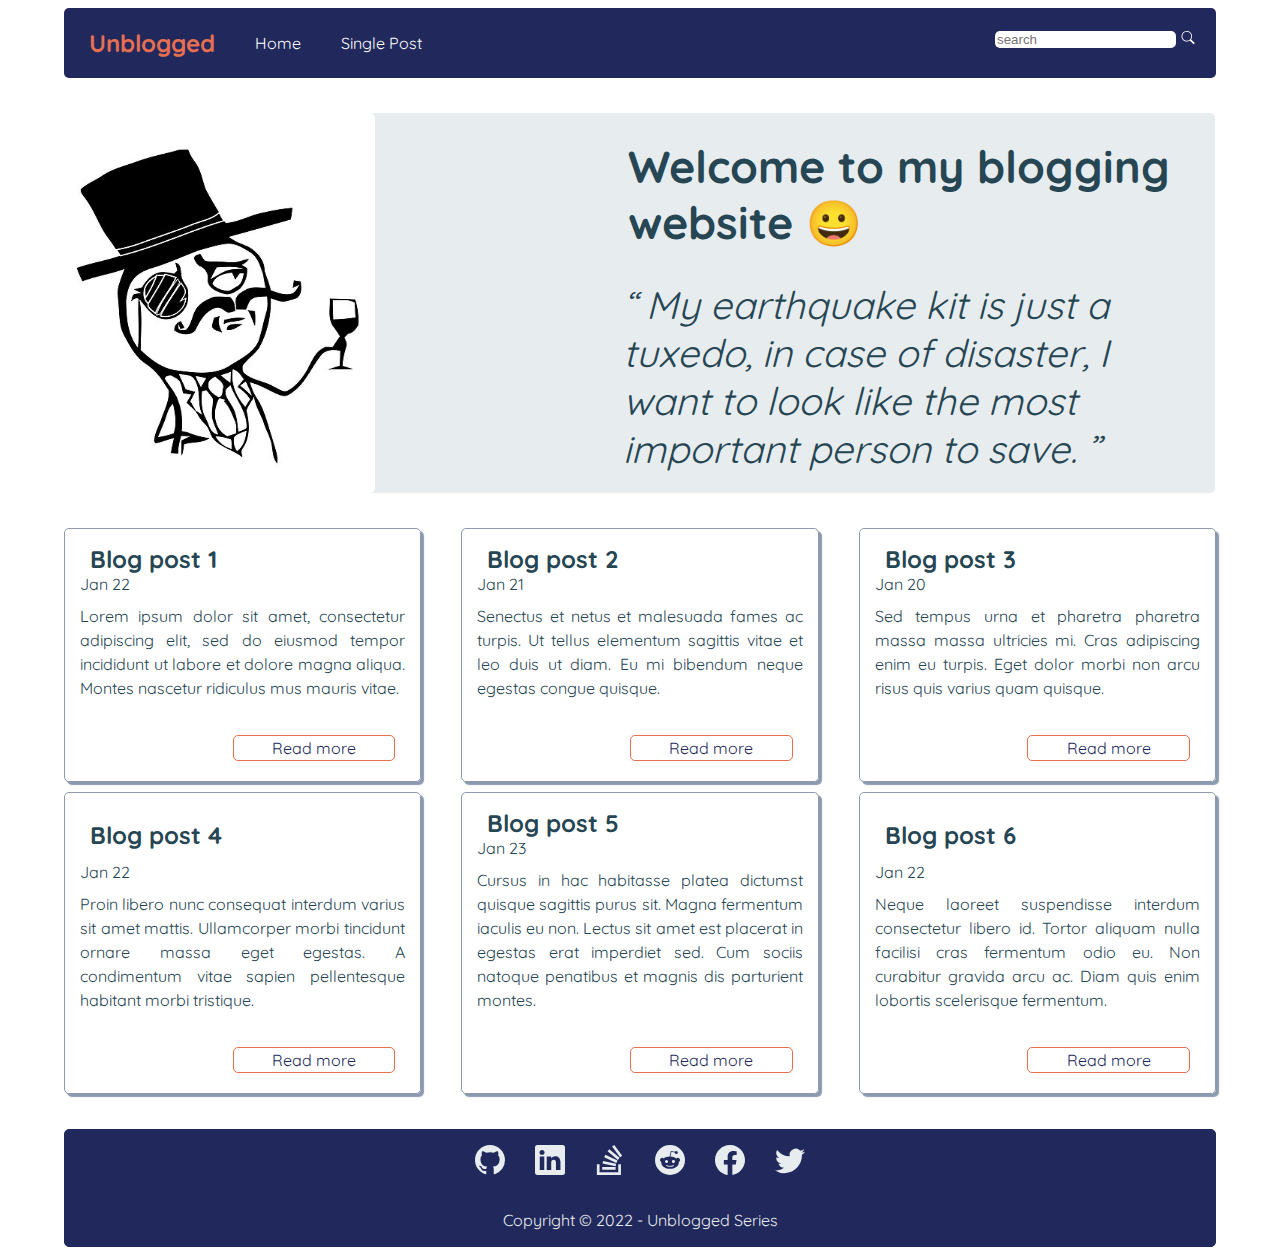
<file: index.html>
<!doctype html>
<html class="no-js" lang="en">

<head>
    <meta charset="utf-8">
    <meta http-equiv="x-ua-compatible" content="ie=edge">
    <title>Unblogged - Home</title>
    <meta name="description" content="Personal Blog Website">
    <meta name="viewport" content="width=device-width, initial-scale=1">

    <!-- Place favicon.ico in the root directory -->

    <link rel="preconnect" href="https://fonts.googleapis.com">
    <link rel="preconnect" href="https://fonts.gstatic.com" crossorigin>
    <link href="https://fonts.googleapis.com/css2?family=Quicksand&display=swap" rel="stylesheet">
    <link rel="stylesheet" href="css/styles.css" media="screen" />

</head>

<body>
    <!--[if lt IE 8]>
            <p class="browserupgrade">
            You are using an <strong>outdated</strong> browser. Please
            <a href="http://browsehappy.com/">upgrade your browser</a> to improve
            your experience.
            </p>
        <![endif]-->

    <div class="container blog-home">
        <!-- navbar -->
        <header class="navigation">
            <nav class="navbar">
                <ul class="nav-items">
                    <li id="sitename"><a href="#"> Unblogged </a> </li>
                    <li><a href="/">Home</a> </li>
                    <!-- <li><a href="index.html">Home</a> </li> -->
                    <li><a href="post.html">Single Post</a> </li>
                </ul>
                <form id="search-form" action="#">
                    <input type="text" placeholder="search" value="" />
                    <span>
                        <svg xmlns="http://www.w3.org/2000/svg" width="16" height="13" fill="currentColor"
                            class="bi bi-search" viewBox="0 0 16 16">
                            <path
                                d="M11.742 10.344a6.5 6.5 0 1 0-1.397 1.398h-.001c.03.04.062.078.098.115l3.85 3.85a1 1 0 0 0 1.415-1.414l-3.85-3.85a1.007 1.007 0 0 0-.115-.1zM12 6.5a5.5 5.5 0 1 1-11 0 5.5 5.5 0 0 1 11 0z" />
                        </svg>
                    </span>
                </form>
            </nav>
        </header>

        <div class="jumbo">
            <div class="jumbo-img">
                <img src="images/monocle-meme.jpg" alt="Monocle image" />
            </div>
            <div class="jumbo-text">
            <h1>Welcome to my blogging website 😀 </h1>
            <q>
                My earthquake kit is just a tuxedo,  in case of disaster,
                I want to look like the most important person to save.
            </q>
            </div>
        </div>

        <div class="content">
            <div class="post-card">
                <h3>Blog post 1</h3>
                <span>Jan 22</span>
                <p>
                    Lorem ipsum dolor sit amet, consectetur adipiscing elit, sed do eiusmod tempor
                    incididunt ut labore et dolore magna aliqua. Montes nascetur ridiculus mus mauris vitae.
                </p>
                <a href="post.html">
                    <div class="read-more">
                        Read more
                    </div>
                </a>
            </div>
            <div class="post-card">
                <h3>Blog post 2</h3>
                <span>Jan 21</span>
                <p>
                    Senectus et netus et malesuada fames ac turpis. Ut tellus elementum sagittis vitae et
                    leo duis ut diam. Eu mi bibendum neque egestas congue quisque.
                </p>
                <a href="post.html">
                    <div class="read-more">
                        Read more
                    </div>
                </a>
            </div>
            <div class="post-card">
                <h3>Blog post 3</h3>
                <span>Jan 20</span>
                <p>
                    Sed tempus urna et pharetra pharetra massa massa ultricies mi. Cras adipiscing enim
                    eu turpis. Eget dolor morbi non arcu risus quis varius quam quisque.
                </p>
                <a href="post.html">
                    <div class="read-more">
                        Read more
                    </div>
                </a>
            </div>

            <div class="post-card">
                <h3>Blog post 4</h3>
                <span>Jan 22</span>
                <p>
                    Proin libero nunc consequat interdum varius sit amet mattis. Ullamcorper morbi tincidunt
                    ornare massa eget egestas. A condimentum vitae sapien pellentesque habitant morbi tristique.
                </p>
                <a href="post.html">
                    <div class="read-more">
                        Read more
                    </div>
                </a>
            </div>

            <div class="post-card">
                <h3>Blog post 5</h3>
                <span>Jan 23</span>
                <p>
                    Cursus in hac habitasse platea dictumst quisque sagittis purus sit. Magna fermentum iaculis
                    eu non. Lectus sit amet est placerat in egestas erat imperdiet sed. Cum sociis natoque
                    penatibus et magnis dis parturient montes.
                </p>
                <a href="post.html">
                    <div class="read-more">
                        Read more
                    </div>
                </a>
            </div>

            <div class="post-card">
                <h3>Blog post 6</h3>
                <span>Jan 22</span>
                <p>
                    Neque laoreet suspendisse interdum consectetur libero id. Tortor aliquam nulla facilisi cras
                    fermentum odio eu. Non curabitur gravida arcu ac. Diam quis enim lobortis scelerisque fermentum.
                </p>
                <a href="post.html">
                    <div class="read-more">
                        Read more
                    </div>
                </a>
            </div>

        </div>

        <footer>
            <div class="footer-contents">
                <div class="socials">
                    <a href="https://github.com/mainaksamuel" target="_blank">
                        <svg xmlns="http://www.w3.org/2000/svg" width="30" height="30" fill="currentColor"
                            class="bi bi-github" viewBox="0 0 16 16">
                            <path
                                d="M8 0C3.58 0 0 3.58 0 8c0 3.54 2.29 6.53 5.47 7.59.4.07.55-.17.55-.38 0-.19-.01-.82-.01-1.49-2.01.37-2.53-.49-2.69-.94-.09-.23-.48-.94-.82-1.13-.28-.15-.68-.52-.01-.53.63-.01 1.08.58 1.23.82.72 1.21 1.87.87 2.33.66.07-.52.28-.87.51-1.07-1.78-.2-3.64-.89-3.64-3.95 0-.87.31-1.59.82-2.15-.08-.2-.36-1.02.08-2.12 0 0 .67-.21 2.2.82.64-.18 1.32-.27 2-.27.68 0 1.36.09 2 .27 1.53-1.04 2.2-.82 2.2-.82.44 1.1.16 1.92.08 2.12.51.56.82 1.27.82 2.15 0 3.07-1.87 3.75-3.65 3.95.29.25.54.73.54 1.48 0 1.07-.01 1.93-.01 2.2 0 .21.15.46.55.38A8.012 8.012 0 0 0 16 8c0-4.42-3.58-8-8-8z" />
                        </svg>
                    </a>
                    <a href="https://linkedin.com/" target="_blank">
                        <svg xmlns="http://www.w3.org/2000/svg" width="30" height="30" fill="currentColor"
                            class="bi bi-linkedin" viewBox="0 0 16 16">
                            <path
                                d="M0 1.146C0 .513.526 0 1.175 0h13.65C15.474 0 16 .513 16 1.146v13.708c0 .633-.526 1.146-1.175 1.146H1.175C.526 16 0 15.487 0 14.854V1.146zm4.943 12.248V6.169H2.542v7.225h2.401zm-1.2-8.212c.837 0 1.358-.554 1.358-1.248-.015-.709-.52-1.248-1.342-1.248-.822 0-1.359.54-1.359 1.248 0 .694.521 1.248 1.327 1.248h.016zm4.908 8.212V9.359c0-.216.016-.432.08-.586.173-.431.568-.878 1.232-.878.869 0 1.216.662 1.216 1.634v3.865h2.401V9.25c0-2.22-1.184-3.252-2.764-3.252-1.274 0-1.845.7-2.165 1.193v.025h-.016a5.54 5.54 0 0 1 .016-.025V6.169h-2.4c.03.678 0 7.225 0 7.225h2.4z" />
                        </svg>
                    </a>
                    <a href="https://stackoverflow.com/" target="_blank">
                        <svg xmlns="http://www.w3.org/2000/svg" width="30" height="30" fill="currentColor"
                            class="bi bi-stack-overflow" viewBox="0 0 16 16">
                            <path d="M12.412 14.572V10.29h1.428V16H1v-5.71h1.428v4.282h9.984z" />
                            <path
                                d="M3.857 13.145h7.137v-1.428H3.857v1.428zM10.254 0 9.108.852l4.26 5.727 1.146-.852L10.254 0zm-3.54 3.377 5.484 4.567.913-1.097L7.627 2.28l-.914 1.097zM4.922 6.55l6.47 3.013.603-1.294-6.47-3.013-.603 1.294zm-.925 3.344 6.985 1.469.294-1.398-6.985-1.468-.294 1.397z" />
                        </svg>
                    </a>
                    <a href="https://reddit.com/" target="_blank">
                        <svg xmlns="http://www.w3.org/2000/svg" width="30" height="30" fill="currentColor"
                            class="bi bi-reddit" viewBox="0 0 16 16">
                            <path
                                d="M6.167 8a.831.831 0 0 0-.83.83c0 .459.372.84.83.831a.831.831 0 0 0 0-1.661zm1.843 3.647c.315 0 1.403-.038 1.976-.611a.232.232 0 0 0 0-.306.213.213 0 0 0-.306 0c-.353.363-1.126.487-1.67.487-.545 0-1.308-.124-1.671-.487a.213.213 0 0 0-.306 0 .213.213 0 0 0 0 .306c.564.563 1.652.61 1.977.61zm.992-2.807c0 .458.373.83.831.83.458 0 .83-.381.83-.83a.831.831 0 0 0-1.66 0z" />
                            <path
                                d="M16 8A8 8 0 1 1 0 8a8 8 0 0 1 16 0zm-3.828-1.165c-.315 0-.602.124-.812.325-.801-.573-1.9-.945-3.121-.993l.534-2.501 1.738.372a.83.83 0 1 0 .83-.869.83.83 0 0 0-.744.468l-1.938-.41a.203.203 0 0 0-.153.028.186.186 0 0 0-.086.134l-.592 2.788c-1.24.038-2.358.41-3.17.992-.21-.2-.496-.324-.81-.324a1.163 1.163 0 0 0-.478 2.224c-.02.115-.029.23-.029.353 0 1.795 2.091 3.256 4.669 3.256 2.577 0 4.668-1.451 4.668-3.256 0-.114-.01-.238-.029-.353.401-.181.688-.592.688-1.069 0-.65-.525-1.165-1.165-1.165z" />
                        </svg>
                    </a>
                    <a href="https://facebook.com">
                        <svg xmlns="http://www.w3.org/2000/svg" width="30" height="30" fill="currentColor"
                            class="bi bi-facebook" viewBox="0 0 16 16">
                            <path
                                d="M16 8.049c0-4.446-3.582-8.05-8-8.05C3.58 0-.002 3.603-.002 8.05c0 4.017 2.926 7.347 6.75 7.951v-5.625h-2.03V8.05H6.75V6.275c0-2.017 1.195-3.131 3.022-3.131.876 0 1.791.157 1.791.157v1.98h-1.009c-.993 0-1.303.621-1.303 1.258v1.51h2.218l-.354 2.326H9.25V16c3.824-.604 6.75-3.934 6.75-7.951z" />
                        </svg>
                    </a>
                    <a href="https://twitter.com/" target="_blank">
                        <svg xmlns="http://www.w3.org/2000/svg" width="30" height="30" fill="currentColor"
                            class="bi bi-twitter" viewBox="0 0 16 16">
                            <path
                                d="M5.026 15c6.038 0 9.341-5.003 9.341-9.334 0-.14 0-.282-.006-.422A6.685 6.685 0 0 0 16 3.542a6.658 6.658 0 0 1-1.889.518 3.301 3.301 0 0 0 1.447-1.817 6.533 6.533 0 0 1-2.087.793A3.286 3.286 0 0 0 7.875 6.03a9.325 9.325 0 0 1-6.767-3.429 3.289 3.289 0 0 0 1.018 4.382A3.323 3.323 0 0 1 .64 6.575v.045a3.288 3.288 0 0 0 2.632 3.218 3.203 3.203 0 0 1-.865.115 3.23 3.23 0 0 1-.614-.057 3.283 3.283 0 0 0 3.067 2.277A6.588 6.588 0 0 1 .78 13.58a6.32 6.32 0 0 1-.78-.045A9.344 9.344 0 0 0 5.026 15z" />
                        </svg>
                    </a>
                </div> <!-- end of socials -->
                <p> Copyright © 2022 - Unblogged Series </p>
            </div>
        </footer>
    </div>
</body>

</html>
</file>
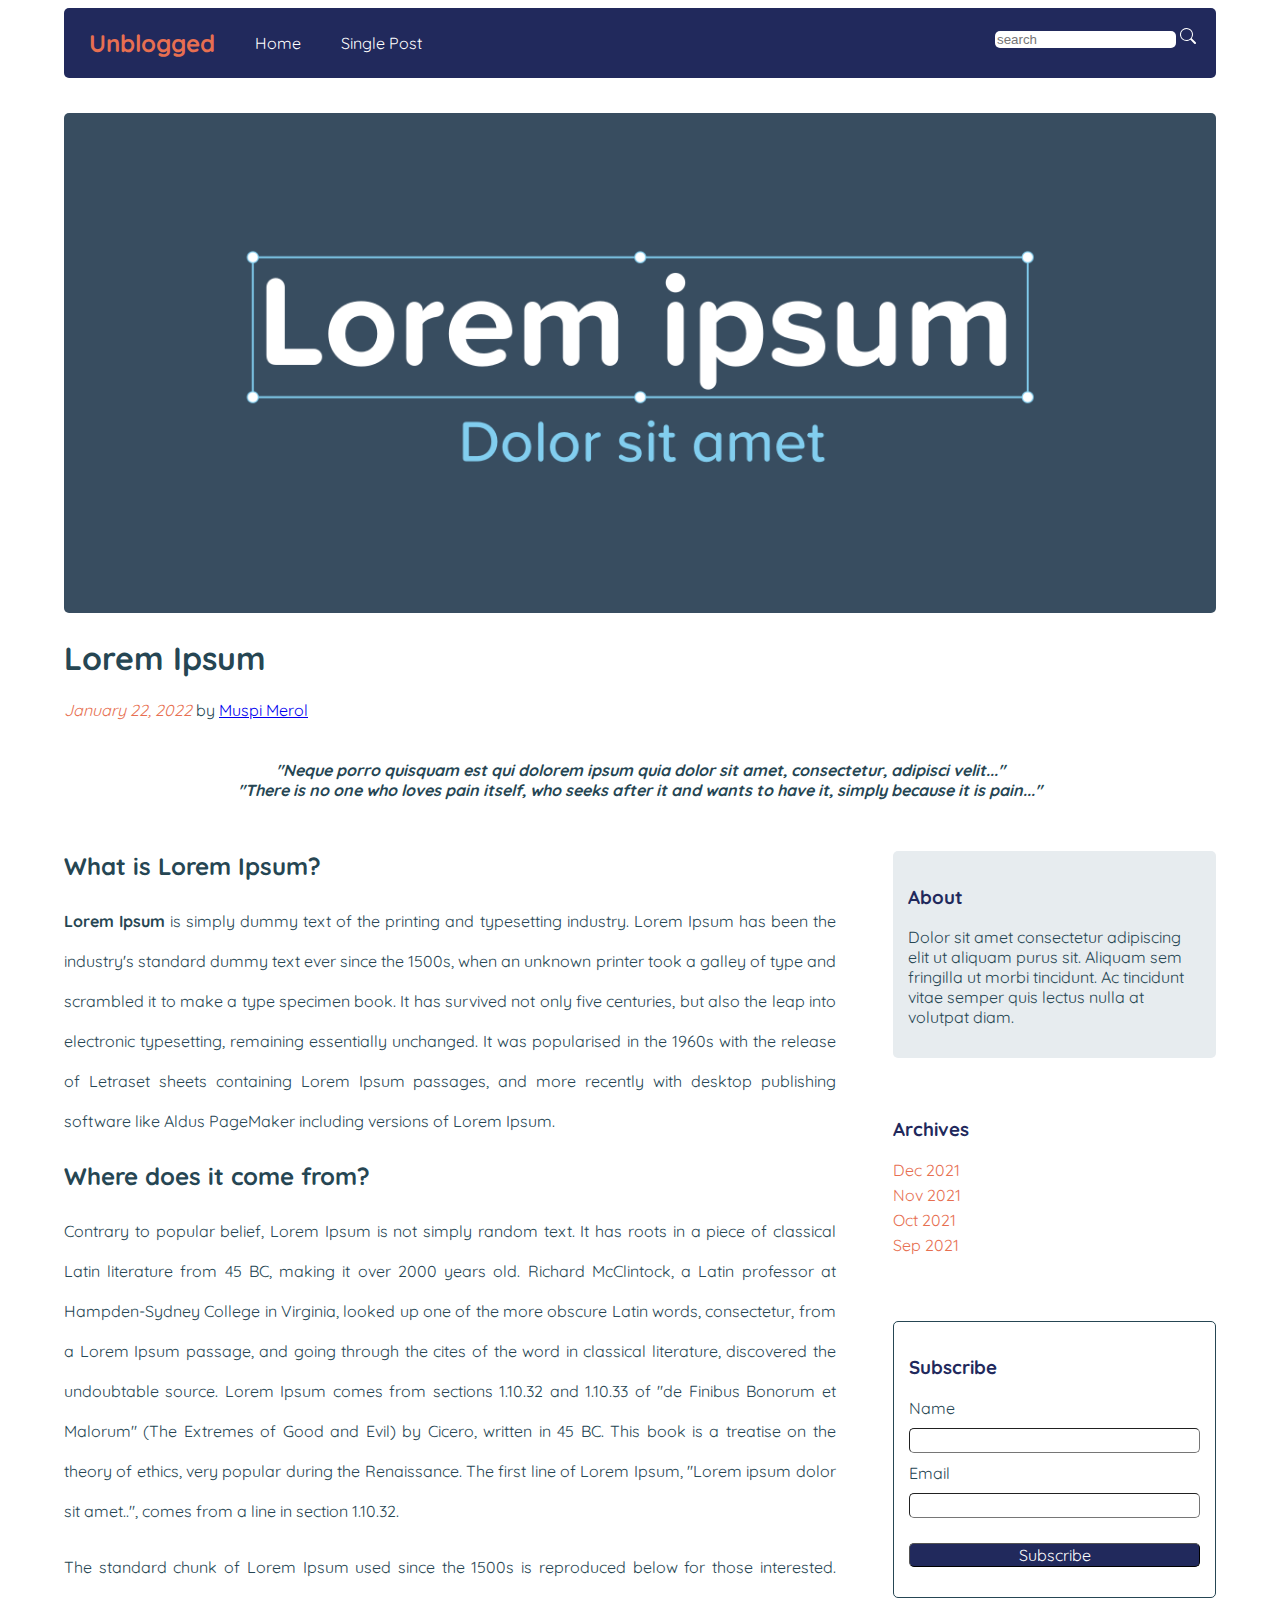
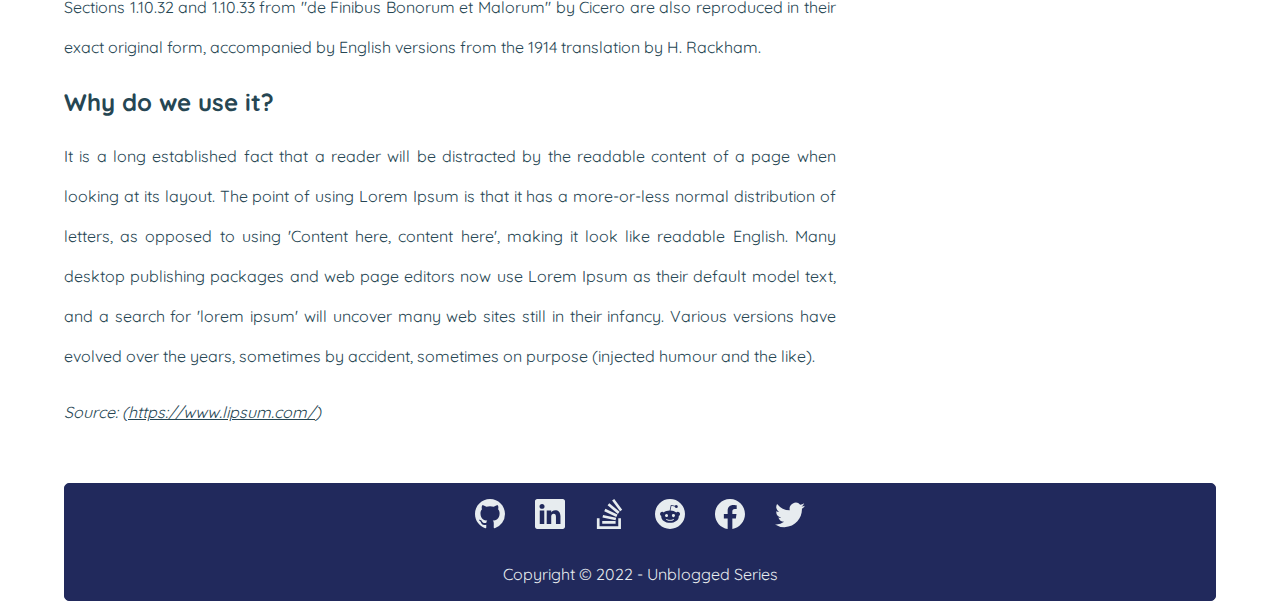
<file: post.html>
<!doctype html>
<html class="no-js" lang="en">
    <head>
        <meta charset="utf-8">
        <meta http-equiv="x-ua-compatible" content="ie=edge">
        <title>Blog Post - Unblogged</title>
        <meta name="description" content="Unblogged website post">
        <meta name="viewport" content="width=device-width, initial-scale=1">

        <!-- Place favicon.ico in the root directory -->
        <link rel="preconnect" href="https://fonts.googleapis.com">
        <link rel="preconnect" href="https://fonts.gstatic.com" crossorigin>
        <link href="https://fonts.googleapis.com/css2?family=Quicksand&display=swap" rel="stylesheet">
        <link rel="stylesheet" href="css/styles.css" media="screen" />

    </head>
    <body>
        <!--[if lt IE 8]>
            <p class="browserupgrade">
            You are using an <strong>outdated</strong> browser. Please
            <a href="http://browsehappy.com/">upgrade your browser</a> to improve
            your experience.
            </p>
        <![endif]-->

        <div class="container blog-post">

            <!-- navbar -->
            <header class="navigation">
                <nav class="navbar">
                    <ul class="nav-items">
                        <li id="sitename"><a href="#"> Unblogged </a> </li>
                        <li><a href="/">Home</a> </li>
                        <!-- <li><a href="index.html">Home</a> </li> -->
                        <li><a href="post.html">Single Post</a> </li>
                    </ul>
                    <form id="search-form" action="#">
                        <input type="text" placeholder="search" value="" />
                        <span>
                            <svg xmlns="http://www.w3.org/2000/svg" width="16" height="16" fill="currentColor" class="bi bi-search" viewBox="0 0 16 16">
                                <path d="M11.742 10.344a6.5 6.5 0 1 0-1.397 1.398h-.001c.03.04.062.078.098.115l3.85 3.85a1 1 0 0 0 1.415-1.414l-3.85-3.85a1.007 1.007 0 0 0-.115-.1zM12 6.5a5.5 5.5 0 1 1-11 0 5.5 5.5 0 0 1 11 0z"/>
                            </svg>
                        </span>
                    </form>
                </nav>
            </header>

            <!-- title/ jumbotron -->
            <div class="banner">
                <div class="banner-img">
                    <img src="images/lorem-ipsum.png" alt="Lorem Ipsum Image" />
                </div>
                <h1>Lorem Ipsum</h1>
                <p>
                    <span>January 22, 2022</span>
                    by
                    <a href="#">Muspi Merol</a>
                </p>

                <blockquote cite="https://www.lipsum.com/">
                    "Neque porro quisquam est qui dolorem ipsum quia dolor sit amet, consectetur, adipisci velit..."
                    <br />
                    "There is no one who loves pain itself, who seeks after it and wants to have it, simply because it is pain..."
                </blockquote>

            </div>

            <!-- post body -->
            <div class="post-content">
                <h2>What is Lorem Ipsum?</h2>
                <p>
                    <strong>Lorem Ipsum</strong> is simply dummy text of the printing and typesetting industry.
                    Lorem Ipsum has been the industry's standard dummy text ever since the 1500s,
                    when an unknown printer took a galley of type and scrambled it to make a type
                    specimen book. It has survived not only five centuries, but also the leap
                    into electronic typesetting, remaining essentially unchanged. It was
                    popularised in the 1960s with the release of Letraset sheets containing
                    Lorem Ipsum passages, and more recently with desktop publishing software like
                    Aldus PageMaker including versions of Lorem Ipsum.
                </p>

                <h2>Where does it come from?</h2>
                <p>
                    Contrary to popular belief, Lorem Ipsum is not simply random text. It has roots in
                    a piece of classical Latin literature from 45 BC, making it over 2000 years old.
                    Richard McClintock, a Latin professor at Hampden-Sydney College in Virginia, looked
                    up one of the more obscure Latin words, consectetur, from a Lorem Ipsum passage,
                    and going through the cites of the word in classical literature, discovered the
                    undoubtable source. Lorem Ipsum comes from sections 1.10.32 and 1.10.33 of
                    "de Finibus Bonorum et Malorum" (The Extremes of Good and Evil) by Cicero, written
                    in 45 BC. This book is a treatise on the theory of ethics, very popular during the
                    Renaissance. The first line of Lorem Ipsum, "Lorem ipsum dolor sit amet..",
                    comes from a line in section 1.10.32.
                </p>
                <p>
                    The standard chunk of Lorem Ipsum used since the 1500s is reproduced below for
                    those interested. Sections 1.10.32 and 1.10.33 from "de Finibus Bonorum et Malorum"
                    by Cicero are also reproduced in their exact original form, accompanied by
                    English versions from the 1914 translation by H. Rackham.
                </p>

                <h2>Why do we use it?</h2>
                <p>
                    It is a long established fact that a reader will be distracted by the readable
                    content of a page when looking at its layout. The point of using Lorem Ipsum
                    is that it has a more-or-less normal distribution of letters, as opposed to
                    using 'Content here, content here', making it look like readable English.
                    Many desktop publishing packages and web page editors now use Lorem Ipsum as
                    their default model text, and a search for 'lorem ipsum' will uncover many web
                    sites still in their infancy. Various versions have evolved over the years,
                    sometimes by accident, sometimes on purpose (injected humour and the like).
                </p>

                <p><i>Source: (<u>https://www.lipsum.com/</u>)</i></p>
            </div>

            <div class="aside">
            <div class="about">
                <h3>About</h3>
                <p>
                    Dolor sit amet consectetur adipiscing elit ut aliquam purus sit.
                    Aliquam sem fringilla ut morbi tincidunt. Ac tincidunt vitae
                    semper quis lectus nulla at volutpat diam.
                </p>
            </div>

            <div class="archives">
                <h3>Archives</h3>
                <ul>
                    <li><a href="#">Dec 2021</a></li>
                    <li><a href="#">Nov 2021</a></li>
                    <li><a href="#">Oct 2021</a></li>
                    <li><a href="#">Sep 2021</a><li>
                </ul>
            </div>
            <div class="subs">
                <h3>Subscribe</h3>
                <form id="subscribe-form" action="#">
                    <label for="sub-name">Name</label>
                    <input type="text" id="sub-name" name="name" required />

                    <label for="sub-email">Email</label>
                    <input type="email" id="sub-email" name="email" required />

                    <input type="submit" value="Subscribe" />
                </form>
            </div>
            </div>


            <footer>
                <div class="footer-contents">
                    <div class="socials">
                        <a href="https://github.com/mainaksamuel" target="_blank">
                            <svg xmlns="http://www.w3.org/2000/svg" width="30" height="30" fill="currentColor" class="bi bi-github" viewBox="0 0 16 16">
                                <path d="M8 0C3.58 0 0 3.58 0 8c0 3.54 2.29 6.53 5.47 7.59.4.07.55-.17.55-.38 0-.19-.01-.82-.01-1.49-2.01.37-2.53-.49-2.69-.94-.09-.23-.48-.94-.82-1.13-.28-.15-.68-.52-.01-.53.63-.01 1.08.58 1.23.82.72 1.21 1.87.87 2.33.66.07-.52.28-.87.51-1.07-1.78-.2-3.64-.89-3.64-3.95 0-.87.31-1.59.82-2.15-.08-.2-.36-1.02.08-2.12 0 0 .67-.21 2.2.82.64-.18 1.32-.27 2-.27.68 0 1.36.09 2 .27 1.53-1.04 2.2-.82 2.2-.82.44 1.1.16 1.92.08 2.12.51.56.82 1.27.82 2.15 0 3.07-1.87 3.75-3.65 3.95.29.25.54.73.54 1.48 0 1.07-.01 1.93-.01 2.2 0 .21.15.46.55.38A8.012 8.012 0 0 0 16 8c0-4.42-3.58-8-8-8z"/>
                            </svg>
                        </a>
                        <a href="https://linkedin.com/" target="_blank">
                            <svg xmlns="http://www.w3.org/2000/svg" width="30" height="30" fill="currentColor" class="bi bi-linkedin" viewBox="0 0 16 16">
                                <path d="M0 1.146C0 .513.526 0 1.175 0h13.65C15.474 0 16 .513 16 1.146v13.708c0 .633-.526 1.146-1.175 1.146H1.175C.526 16 0 15.487 0 14.854V1.146zm4.943 12.248V6.169H2.542v7.225h2.401zm-1.2-8.212c.837 0 1.358-.554 1.358-1.248-.015-.709-.52-1.248-1.342-1.248-.822 0-1.359.54-1.359 1.248 0 .694.521 1.248 1.327 1.248h.016zm4.908 8.212V9.359c0-.216.016-.432.08-.586.173-.431.568-.878 1.232-.878.869 0 1.216.662 1.216 1.634v3.865h2.401V9.25c0-2.22-1.184-3.252-2.764-3.252-1.274 0-1.845.7-2.165 1.193v.025h-.016a5.54 5.54 0 0 1 .016-.025V6.169h-2.4c.03.678 0 7.225 0 7.225h2.4z"/>
                            </svg>
                        </a>
                        <a href="https://stackoverflow.com/" target="_blank">
                            <svg xmlns="http://www.w3.org/2000/svg" width="30" height="30" fill="currentColor" class="bi bi-stack-overflow" viewBox="0 0 16 16">
                                <path d="M12.412 14.572V10.29h1.428V16H1v-5.71h1.428v4.282h9.984z"/>
                                <path d="M3.857 13.145h7.137v-1.428H3.857v1.428zM10.254 0 9.108.852l4.26 5.727 1.146-.852L10.254 0zm-3.54 3.377 5.484 4.567.913-1.097L7.627 2.28l-.914 1.097zM4.922 6.55l6.47 3.013.603-1.294-6.47-3.013-.603 1.294zm-.925 3.344 6.985 1.469.294-1.398-6.985-1.468-.294 1.397z"/>
                            </svg>
                        </a>
                        <a href="https://reddit.com/" target="_blank">
                            <svg xmlns="http://www.w3.org/2000/svg" width="30" height="30" fill="currentColor" class="bi bi-reddit" viewBox="0 0 16 16">
                                <path d="M6.167 8a.831.831 0 0 0-.83.83c0 .459.372.84.83.831a.831.831 0 0 0 0-1.661zm1.843 3.647c.315 0 1.403-.038 1.976-.611a.232.232 0 0 0 0-.306.213.213 0 0 0-.306 0c-.353.363-1.126.487-1.67.487-.545 0-1.308-.124-1.671-.487a.213.213 0 0 0-.306 0 .213.213 0 0 0 0 .306c.564.563 1.652.61 1.977.61zm.992-2.807c0 .458.373.83.831.83.458 0 .83-.381.83-.83a.831.831 0 0 0-1.66 0z"/>
                                <path d="M16 8A8 8 0 1 1 0 8a8 8 0 0 1 16 0zm-3.828-1.165c-.315 0-.602.124-.812.325-.801-.573-1.9-.945-3.121-.993l.534-2.501 1.738.372a.83.83 0 1 0 .83-.869.83.83 0 0 0-.744.468l-1.938-.41a.203.203 0 0 0-.153.028.186.186 0 0 0-.086.134l-.592 2.788c-1.24.038-2.358.41-3.17.992-.21-.2-.496-.324-.81-.324a1.163 1.163 0 0 0-.478 2.224c-.02.115-.029.23-.029.353 0 1.795 2.091 3.256 4.669 3.256 2.577 0 4.668-1.451 4.668-3.256 0-.114-.01-.238-.029-.353.401-.181.688-.592.688-1.069 0-.65-.525-1.165-1.165-1.165z"/>
                            </svg>
                        </a>
                        <a href="https://facebook.com">
                            <svg xmlns="http://www.w3.org/2000/svg" width="30" height="30" fill="currentColor" class="bi bi-facebook" viewBox="0 0 16 16">
                                <path d="M16 8.049c0-4.446-3.582-8.05-8-8.05C3.58 0-.002 3.603-.002 8.05c0 4.017 2.926 7.347 6.75 7.951v-5.625h-2.03V8.05H6.75V6.275c0-2.017 1.195-3.131 3.022-3.131.876 0 1.791.157 1.791.157v1.98h-1.009c-.993 0-1.303.621-1.303 1.258v1.51h2.218l-.354 2.326H9.25V16c3.824-.604 6.75-3.934 6.75-7.951z"/>
                            </svg>
                        </a>
                        <a href="https://twitter.com/" target="_blank">
                            <svg xmlns="http://www.w3.org/2000/svg" width="30" height="30" fill="currentColor" class="bi bi-twitter" viewBox="0 0 16 16">
                                <path d="M5.026 15c6.038 0 9.341-5.003 9.341-9.334 0-.14 0-.282-.006-.422A6.685 6.685 0 0 0 16 3.542a6.658 6.658 0 0 1-1.889.518 3.301 3.301 0 0 0 1.447-1.817 6.533 6.533 0 0 1-2.087.793A3.286 3.286 0 0 0 7.875 6.03a9.325 9.325 0 0 1-6.767-3.429 3.289 3.289 0 0 0 1.018 4.382A3.323 3.323 0 0 1 .64 6.575v.045a3.288 3.288 0 0 0 2.632 3.218 3.203 3.203 0 0 1-.865.115 3.23 3.23 0 0 1-.614-.057 3.283 3.283 0 0 0 3.067 2.277A6.588 6.588 0 0 1 .78 13.58a6.32 6.32 0 0 1-.78-.045A9.344 9.344 0 0 0 5.026 15z"/>
                            </svg>
                        </a>
                    </div> <!-- end of socials -->
                    <p> Copyright © 2022 - Unblogged Series </p>
                </div> <!-- end of footer-contents -->

            </footer>
        </div> <!-- end of container -->
    </body>
</html>
</file>
<file: css/styles.css>
@import "base.css";
@import "medium-screen.css";
@import "large-screen.css";
</file>
